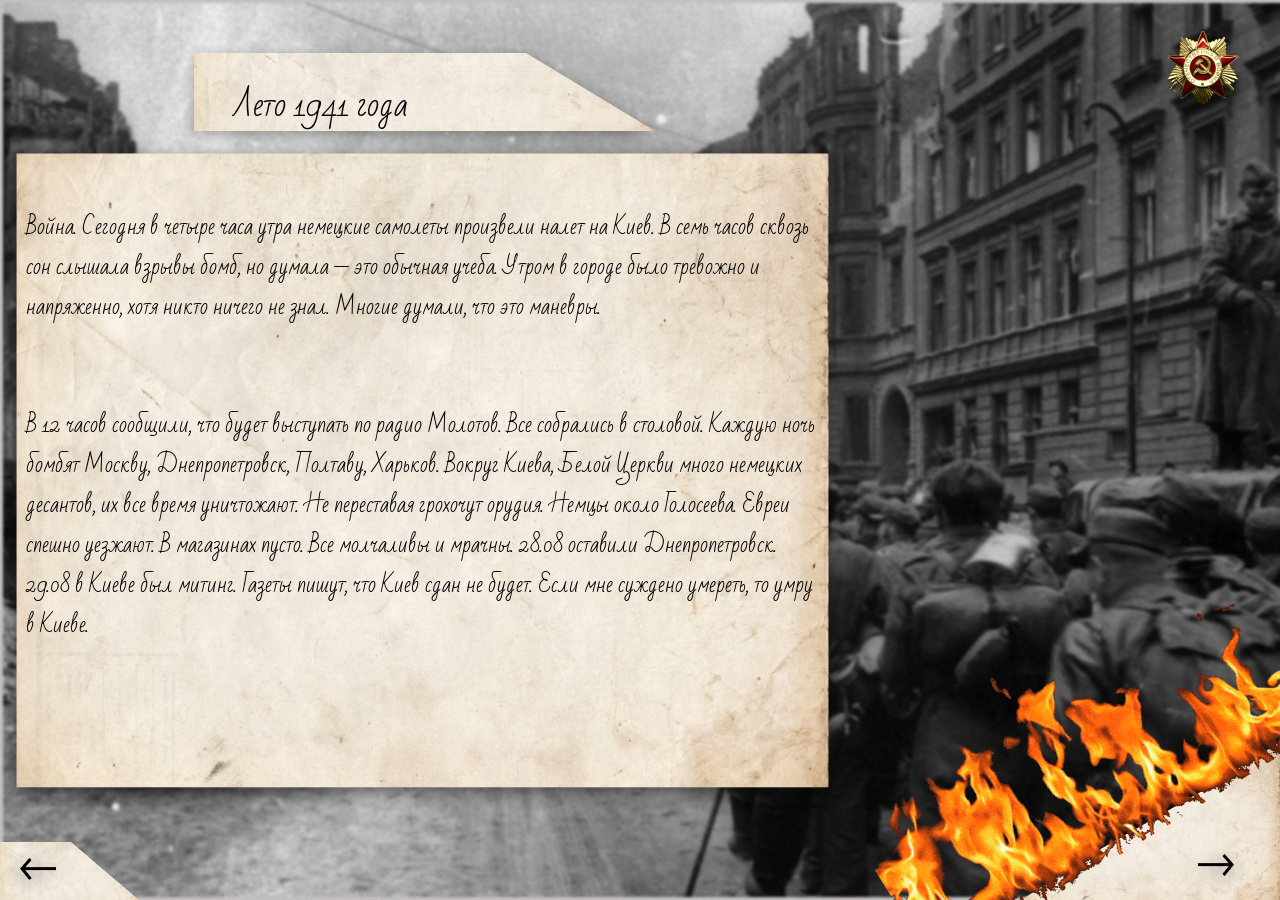
<file: index.html>
<!DOCTYPE html>
<html lang="en">
<head>
    <meta charset="UTF-8">
    <meta http-equiv="X-UA-Compatible" content="IE=edge">
    <meta name="viewport" content="width=device-width, initial-scale=1.0">
    <link rel="stylesheet" href="style.css">
    <link rel="preconnect" href="https://fonts.gstatic.com">
    <link rel="preconnect" href="https://fonts.gstatic.com">
<link href="https://fonts.googleapis.com/css2?family=Cormorant+SC:wght@500&display=swap" rel="stylesheet">
<link href="https://fonts.googleapis.com/css2?family=Bad+Script&display=swap" rel="stylesheet">
    <title>Summer</title>
</head>
<body>
    <div class="page3">
        <div class="hamburger-menu_diary">
            <input id="menu_toggle_diary" type="checkbox"/>
            <label class="menu_btn_diary" for="menu_toggle_diary">
            <img class="logo1" src="img/logo.png" alt="">
            </label>
            <ul class="menu_for_diary">
            <li class="menu-item_for_diary"><a class="menu_diary" href="#">Главная</a></li>
            <li class="menu-item_for_diary"><a class="menu_diary" href="#">Дневник</a>
            <ul class="submenu_for_diary">
                <li class="submenu-item1_for_diary"><a class="menu_diary" href="#">1941</a></li>
                <li class="submenu-item2_for_diary"><a class="menu_diary" href="#">1942</a></li>
                <li class="submenu-item3_for_diary"><a class="menu_diary" href="#">1943</a></li>
                <li class="submenu-item4_for_diary"><a class="menu_diary" href="#">1944</a></li>
                <li class="submenu-item5_for_diary"> <a class="menu_diary" href="#">1945</a></li>
            </ul>
            </li>
            <li class="menu-item_for_diary"><a class="menu_diary" href="#">Галерея</a></li>
            <li class="menu-item_for_diary"><a class="menu_diary" href="#">О сайте</a></li>
        </ul>
        </div>
        <div class="Data11">
        <img class="pic1" src="img/image 4.png">
    </div>
<div class="Data">
    Лето 1941 года
</div>

<div class="list_summer">
    <img class="pic2" src="img/old paper.png">

<div class="texxt1">
    Война. Сегодня в четыре часа утра немецкие самолеты произвели налет на Киев. В семь часов сквозь сон слышала взрывы бомб, но думала — это обычная учеба. Утром в городе было тревожно и напряженно, хотя никто ничего не знал. Многие думали, что это маневры. 
</div>


<div class="texxt2">
    В 12 часов сообщили, что будет выступать по радио Молотов. Все собрались в столовой. Каждую ночь бомбят Москву, Днепропетровск, Полтаву, Харьков. Вокруг Киева, Белой Церкви много немецких десантов, их все время уничтожают. Не переставая грохочут орудия. Немцы около Голосеева.  Евреи спешно уезжают. В магазинах пусто. Все молчаливы и мрачны. 28.08 оставили Днепропетровск. 29.08 в Киеве был митинг. Газеты пишут, что Киев сдан не будет. Если мне суждено умереть, то умру в Киеве.
</div>
</div>

<div class="back">
        <img class="backfon" src="img/image 8.png" alt="">
        <a href="#">
            <img class="arrowback" src="img/Arrow back.png" alt="">
        </a>
</div>

<div class="forward">
    <a href="#">
        <img class="arrowforward" src="img/Arrow forward.png" alt="">
    </a>
    
<img class="" src="img/image 5 (2).png">

    </div>
    
  



</div>
</body>
</html>
</file>
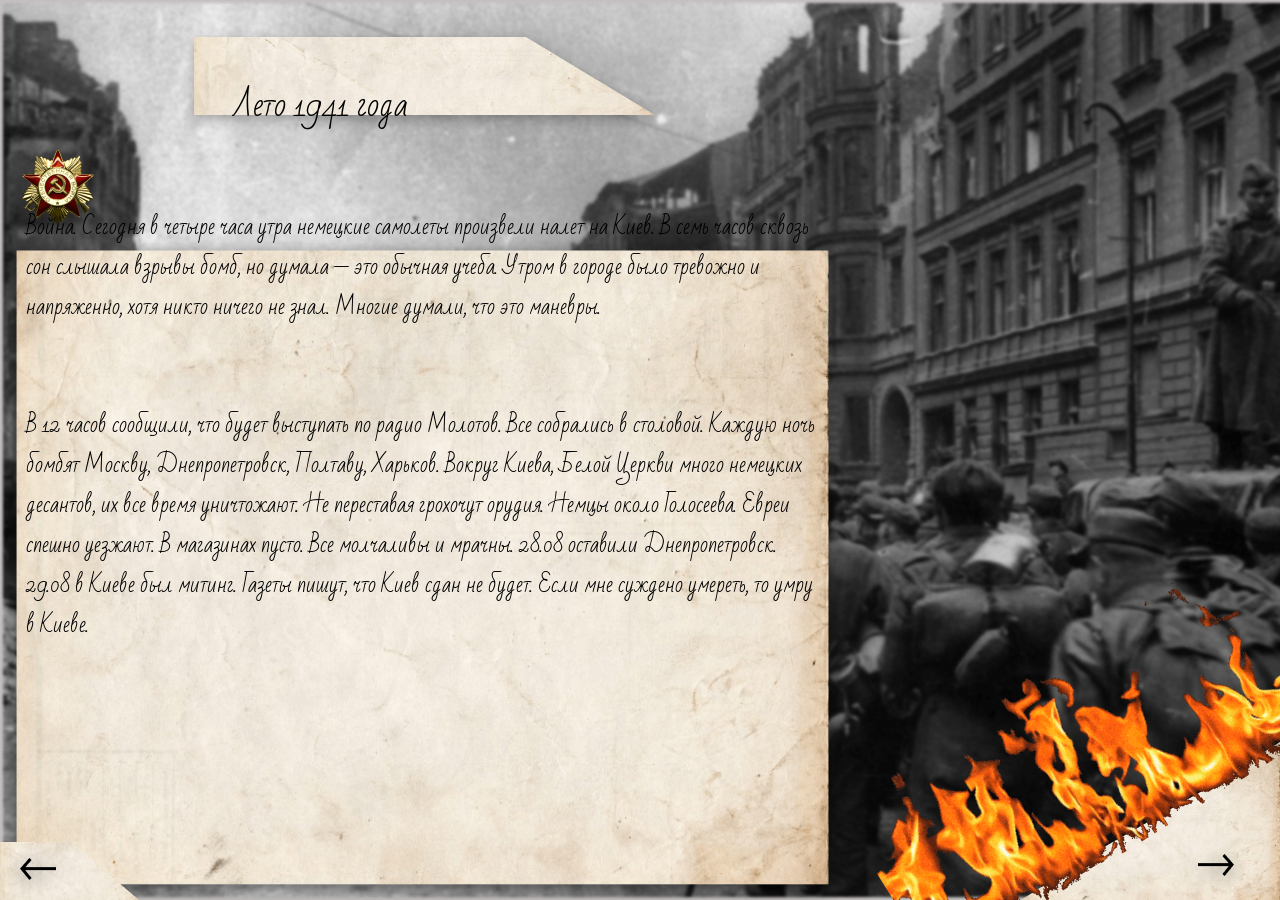
<file: leto41.html>
<!DOCTYPE html>
<html lang="en">
<head>
    <meta charset="UTF-8">
    <link rel="stylesheet" href="style.css">
    <meta http-equiv="X-UA-Compatible" content="IE=edge">
  <meta name="viewport" content="width=device-width, initial-scale=1.0">
    <link rel="preconnect" href="https://fonts.gstatic.com">
<link href="https://fonts.googleapis.com/css2?family=Bad+Script&display=swap" rel="stylesheet">
    <title>Summer</title>
</head>
<body>
    <div class="page3">
        <div class="Data11">
        <img class="pic1" src="img/image 4.png">
    </div>
<div class="Data">
    Лето 1941 года
</div>

<div class="logotip">
<img class="logo1" src="img/logo.png">
</div>
<div class="list_summer">
    <img class="pic2" src="img/old paper.png">

<div class="texxt1">
    Война. Сегодня в четыре часа утра немецкие самолеты произвели налет на Киев. В семь часов сквозь сон слышала взрывы бомб, но думала — это обычная учеба. Утром в городе было тревожно и напряженно, хотя никто ничего не знал. Многие думали, что это маневры. 
</div>


<div class="texxt2">
    В 12 часов сообщили, что будет выступать по радио Молотов. Все собрались в столовой. Каждую ночь бомбят Москву, Днепропетровск, Полтаву, Харьков. Вокруг Киева, Белой Церкви много немецких десантов, их все время уничтожают. Не переставая грохочут орудия. Немцы около Голосеева.  Евреи спешно уезжают. В магазинах пусто. Все молчаливы и мрачны. 28.08 оставили Днепропетровск. 29.08 в Киеве был митинг. Газеты пишут, что Киев сдан не будет. Если мне суждено умереть, то умру в Киеве.
</div>
</div>

<div class="back">
        <img class="backfon" src="img/image 8.png" alt="">
        <a href="#">
            <img class="arrowback" src="img/Arrow back.png" alt="">
        </a>
</div>

<div class="forward">
    <a href="#">
        <img class="arrowforward" src="img/Arrow forward.png" alt="">
    </a>
    
<img class="" src="img/image 5 (2).png">

    </div>
    
  



</div>
</body>
</html>
</file>
<file: style.css>
/*obnul*/

*
{
padding: 0;
margin: 0;
border: 0;
}
*,*:before,*:after{
-moz-box-sizing: border-box;
-webkit-box-sizing: border-box;
box-sizing: border-box;
}
:focus,:active{outline:thistle;}
a:focus,a:active{outline: white;}

nav,footer,header,aside{display: block;}

html,body{
height: 100%;
width: 100%;
font-size: 100%;
line-height: 1;
font-size: 14px;
-ms-text-size-adjust: 100%;
-moz-text-size-adjust: 100%;
-webkit-text-size-adjust: 100%;
}
input,button,textarea{font-family:inherit;}

input::-ms-clear{display: none;}
button{cursor: pointer;}
button::-moz-focus-inner {padding:0;border:0;}
a, a:visited{text-decoration: none;}
a:hover{text-decoration: none;}
ul li{list-style: none;}
img{vertical-align: top;}
ul li{
margin:0;
padding:0;
display:block;}

body{
  color: #000000;
}

/*меню*/

.menu_for_diary{
  position: fixed;
  visibility: hidden;
  text-align: center;
  list-style: none;
  border: 4.05px solid rgba(0, 0, 0, 0.4);
  border-radius: 10px;
  padding: 0;
  top: 60px;
  right: -100%;
  width: 180px;
  z-index: 1;
}

body{
  background-color: #c4c0c0;
}

#menu_toggle_diary{
  opacity: 0;
  }

.menu_btn_diary {
  position: fixed;
  padding: 0;
  top: 15px;
  right: 60px;
  width: 75px;
  height: 75px;
  cursor: pointer;
  z-index: 2 ;
  }

.logo1{
   top: 2%;
}

li{
  position: relative;
}

.submenu_for_diary{
  position: absolute;
  list-style: none;
  text-align: center;
  border: 4.05px solid rgba(0, 0, 0, 0.4);
  border-radius: 10px;
  padding: 0;
  clip: rect(0 0 0 0);
  width: 1px;
  height: 1px;
  margin: -1px;
  z-index: 1;
}

a.menu_diary{
  display: block;
  padding: 1em;
  font-family: 'Cormorant SC';
  font-size: 14px;
  font-weight: 550;
  text-decoration: none;
  color: #FFFFFF;
  letter-spacing: 0.2em;
  background-color: rgba(0, 0, 0, 0.4);
  white-space: nowrap;

}

li:hover > a.menu_diary,
a.menu_diary:hover{
 
  background-color: rgb(70, 70, 70);
}

li:hover > .submenu_for_diary{
  clip: auto;
  width: auto;
  height: auto;
  margin: 0;
  width: 50%;
}

.menu_for_diary .submenu_for_diary{
  top: 0;
  right: 102%;
}

#menu_toggle_diary:checked ~ .menu_for_diary {
  visibility: visible;
  right: 60px;
}


  /*leto41*/    

  .page3{
    background-image: url(img/imagefon.png);
    background-repeat: no-repeat;
    background-size: cover;
    height: 100vh;
 position: relative;
    overflow: hidden;
  }
 
/*фон лето1941*/
.pic1{
   position: relative;
   padding-top: 2%;
   padding-left: 14%;
}

/*текст лето 1941*/
.Data{
    position: absolute;
top: 7%;
   left: 18%;
    Font-family:'Bad Script';
    Font-style: Regular;
    Font-size:30px;
    Line-height: 49px;
    Letter-spacing: 3.5%;
}



/*фон основной текст */
.pic2{
 position: absolute;
 margin-top: -1%;
 height: 73%;
 width: 65%;
}


/*основной текст*/
.texxt1{
position: absolute;
Font-family:'Bad Script';
Font-style: Regular;
Font-size: 24px;
Line-height: 40px;
Letter-spacing: 3.5%;
top: 22%;
left: 2%;
Width:58%;
Height: 26%;
}

/*2й абзац осн текста */
.texxt2{
position: absolute;
Font-family:'Bad Script';
Font-style: Regular;
Font-size: 24px;
Line-height: 40px;
Letter-spacing: 3.5%;
top: 50%;
left: 2%;
Width:59%;
height: 25%;
}
/*стрелка вперёд*/
.arrowforward{
  position: absolute;
  bottom: 0%;
 right: 10%;
}

/*блок вперёд*/
.forward{
  position: absolute;
  right: 0;
  bottom: 0;
}


/* блок назад*/
.back{
  position: absolute;
  bottom: 0;
  left: 0;
}

/*фон назад*/
.backfon{
  position: relative;

}

/*стрелка назад*/
.arrowback{
  position: absolute;
  left: 0%;
}

/*фон вперёд*/
.forwardfon{
  position: relative;
}

/*гифка огонь*/

.forward::before{
content: url('img/giphy-downsized.gif');
position: absolute;
width:15%  ;
height: 5%;
top: -8%;
left: -88%;
transform: rotate(-31.87deg);
}











/*adapt*/


@media only screen and (max-width : 1824px) {
  .pic1{
    padding-top: 2%;
    padding-left: 14%;
 }
.Data {
top: 9%;
   left: 18%;
    Font-size:35px;
    Line-height: 49px;
    Letter-spacing: 3.5%;}

.pic2{
  margin-top: -1%;
  height: 75%;
  width: 65%;
     }
 
 /*основной текст*/
.texxt1{
     Font-size: 26px;
     top: 22%;
     left: 2%;
     Width:60%;
     }
     
     /*2й абзац осн текста */
.texxt2{
     Font-size: 26px;
     top: 50%;
     left: 2%;
     Width:60%;
     }

    

}


@media only screen and (max-width : 1440px)
 {
  .pic1{
    padding-top: 2%;
    padding-left: 14%;
 }
.Data {
top: 9%;
   left: 18%;
    Font-size:32px;
    Letter-spacing: 3.5%;}

.pic2{
  margin-top: -1%;
  height: 75%;
  width: 66%;
     }
 
        /*основной текст*/
.texxt1{
     Font-size: 21px;
     top: 23%;
     left: 2%;
     Width:62%;
     }
     
     /*2й абзац осн текста */
.texxt2{
     Font-size: 21px;
     top: 45%;
     left: 2%;
     Width:62%;
     }

   


}




@media only screen and (max-width : 1024px) 
{
  .pic1{
    padding-top: 2%;
    padding-left: 12%;
    height: 50%;
    width: 50%;
 }
.Data {
top: 6%;
   left: 15%;
    Font-size:28px;
   Letter-spacing: 3.5%;}

.pic2{
  margin-top: -1%;
  height: 78%;
  width: 65%;
     }
 
.texxt1{
     Font-size: 18px;
     line-height: normal;
     top: 17%;
     left: 2%;
     Width:61%;
     }
     
.texxt2{
     Font-size: 18px;
     line-height: normal;
     top: 42%;
     left: 2%;
     Width:61%;
     }



    .forward::before{
      content: url('img/giphy-downsized.gif');
      top: -45%;
      left: -44%;
      transform: rotate(-31.87deg);
      }

}



@media only screen and (max-width : 800px)
 {
  .pic1{
    padding-top: 2%;
    padding-left: 12%;
    height: 53%;
    width: 50%;
 }
.Data {
top: 5%;
   left: 15%;
    Font-size:20px;

    Letter-spacing: 3.5%;}

.pic2{
  margin-top: -1%;
  height: 82%;
  width: 65%;
     }
 
.texxt1{
     Font-size: 16px;
      Letter-spacing: 3.5%;
      line-height: normal;
     top: 15%;
     left: 2%;
     Width:61%;
     }
     
.texxt2{
     Font-size: 16px;
     Letter-spacing: 3.5%;
     line-height: normal;
     top: 40%;
     left: 2%;
     Width:61%;
     }


  
    .forward::before{
      content: url('img/giphy-downsized.gif');
      top: -75%;
      left: -22%;
      transform: rotate(-31.87deg);
      }
  
      

}




@media only screen and (max-width : 660px)
 {
  .pic1{
    padding-top: 2%;
    padding-left: 12%;
    height: 53%;
    width: 50%;
 }
.Data {
top: 3%;
   left: 15%;
    Font-size:19px;
    Letter-spacing: 3.5%;}

.pic2{
  margin-top: -1%;
  height: 82%;
  width: 65%;
     }
 
.texxt1{
     Font-size: 14px;
     Letter-spacing: 3.5%;
     line-height: normal;
     top: 12%;
     left: 2%;
     Width:61%;
     }
     
.texxt2{
     Font-size: 14px;
     line-height: normal;
     Letter-spacing: 3.5%;
     top: 36%;
     left: 2%;
     Width:61%;
     }


.forward::before{
     display: none;
      }
  
      
}






@media only screen and (max-width : 480px)
 {
  .page3{
    height: 100vh;
    overflow-y: hidden;
  }
 
  .pic1{
    padding-top: 2%;
    padding-left: 12%;
    height:  60%;
    width: 50%;
 }
.Data {
top: 3%;
   left: 15%;
    Font-size:17px;
    line-height: normal;
    Letter-spacing: 3.5%;}

.pic2{
  margin-top: -1%;
  height: 73%;
  width: 84%;
     }
 
.texxt1{
     Font-size: 12px;
     line-height: normal;
     top: 11%;
     left: 2%;
     Width:79%;
     }
     
.texxt2{
     Font-size: 12px;
     line-height: normal;
     top: 39%;
     left: 2%;
     Width:79%;
     }
.menu_btn_diary{
  position: absolute;
left: 85%;
  top: 1%;
 
}
.menu_for_diary{
  top: 5%;
  
}

#menu_toggle_diary:checked ~ .menu_for_diary {
  visibility: visible;
  right: 8%;
}
.logo1{
  width: 78%;
  height: 77%;
}

.arrowback{
  bottom: -0.5%;
}  
  
.forward{
  height: 15%;
}
.arrowforward{
bottom: 3%;
right: 0;
}
  
  
        

 

}




@media only screen and (max-width : 320px)
 {
  .pic1{
    padding-top: 2%;
    padding-left: 12%;
    height: 53%;
    width: 50%;
 }
.Data {
 left: 15%;
    Font-size:13px;
    Letter-spacing: 3.5%;}

.pic2{
  margin-top: -1%;
  height: 78%;
  width: 90%;
     }
 
.texxt1{
     Font-size: 11px;
     line-height: normal;
     top: 7%;
     left: 2%;
     Width:85%;
     }
    
.texxt2{
     Font-size: 11px;
     line-height: normal;
     top: 32%;
     left: 2%;
     Width:85%;
     }
     
          
    .forward{
   
   height: 15%;
    }
    .arrowforward{
      top:33%;
      right: 0%;
    }

      

}
</file>
